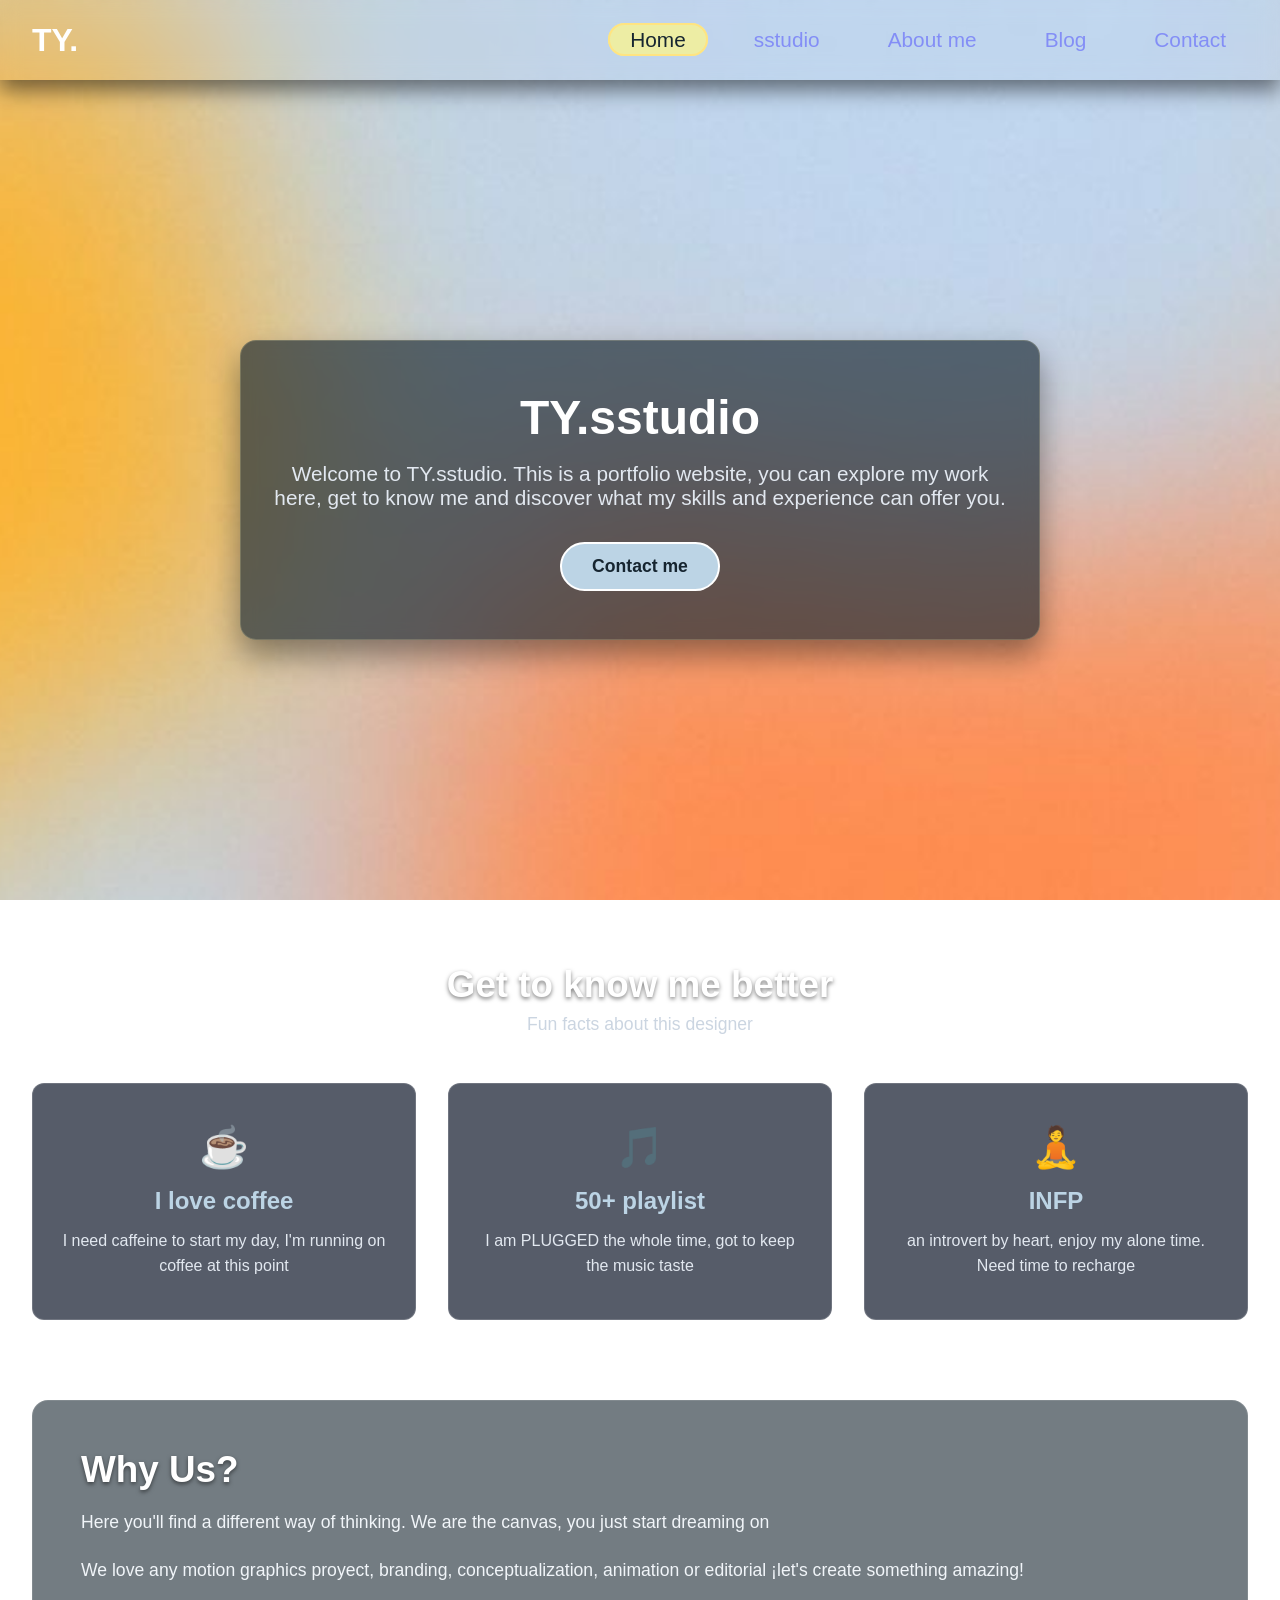
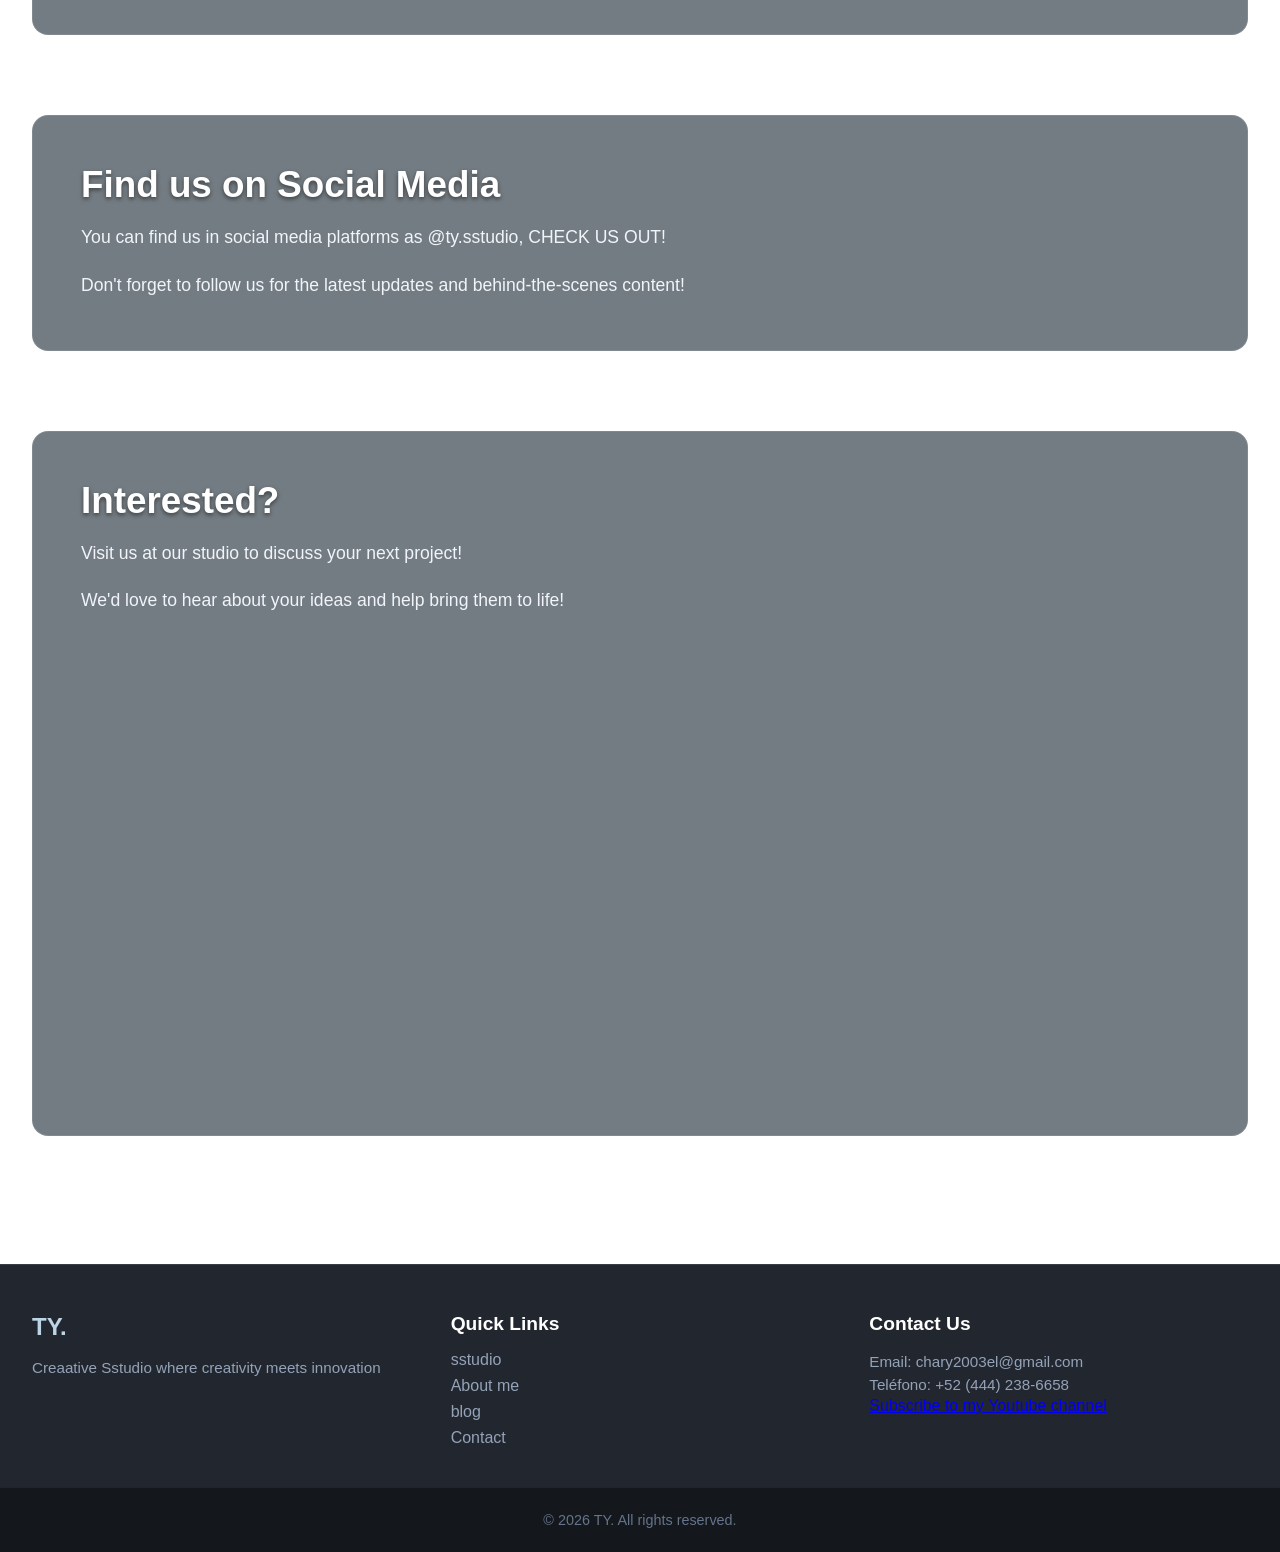
<file: index.html>
<!DOCTYPE html>
<html lang="es">
<head>
    <meta charset="UTF-8">
    <meta name="viewport" content="width=device-width, initial-scale=1.0">
    <title>Sitio Web Completo con Navegación Adaptativa</title>

    <!-- Enlace a la hoja de estilos CSS general -->
    <link rel="stylesheet" href="style.css">
</head>
<body>

    <!-- ==========================================
         HEADER / ENCABEZADO
         Contiene la barra de navegación (existente)
         y la sección Hero (banner principal de bienvenida).
         ========================================== -->
    <header class="site-header">
        
        <!-- BARRA DE NAVEGACIÓN (Estructura intacta) -->
        <nav class="navbar">
            <div class="navbar-container">
                <!-- Logotipo del sitio web -->
                <a href="index.html" class="navbar-logo">TY.</a>
                
                <!-- Botón de menú hamburguesa para dispositivos móviles -->
                <button class="navbar-toggle" aria-label="Abrir menú">
                    <span class="bar"></span>
                    <span class="bar"></span>
                    <span class="bar"></span>
                </button>

                <!-- Menú principal con enlaces de navegación -->
                <ul class="navbar-menu">
                    <li> <a href="#" class="active"> Home </a> </li>
                    <li> <a href="#about"> sstudio </a> </li>
                    <li> <a href="#services"> About me </a> </li>
                    <li> <a href="#blog"> Blog </a> </li>
                    <li> <a href="Contact.html"> Contact </a> </li>
                </ul>
            </div>
        </nav>

        <!-- SECCIÓN HERO
             Presentación visual de impacto justo debajo de la barra de navegación.
             Función: Captar la atención inmediata del visitante y ofrecer una acción directa (CTA). -->
        <div class="hero-container">
            <div class="hero-content">
                <!-- Título principal de la página -->
                <h1 class="hero-title">TY.sstudio</h1>
                <!-- Breve descripción o subtítulo persuasivo -->
                <p class="hero-subtitle">Welcome to TY.sstudio. This is a portfolio website, you can explore my work here, get to know me and discover what my skills and experience can offer you.</p>
                <!-- Botón de llamada a la acción (Call To Action) -->
                <a href="#contact" class="hero-btn">Contact me</a>
            </div>
        </div>

    </header>


    <!-- ==========================================
         MAIN / CONTENIDO PRINCIPAL
         Contenedor semántico principal del sitio web.
         Aloja el contenido relevante dividido en secciones.
         ========================================== -->
    <main class="main-content">

        <!-- SECCIÓN DE SERVICIOS / CARACTERÍSTICAS
             Función: Presentar los servicios o características clave en formato de cuadrícula (cards). -->
        <section id="services" class="content-section">
            <div class="section-header">
                <h2 class="section-title">Get to know me better</h2>
                <p class="section-description">Fun facts about this designer</p>
            </div>

            <!-- Cuadrícula flexible para organizar las tarjetas de información -->
            <div class="cards-grid">
                <!-- Tarjeta 1 -->
                <article class="card">
                    <div class="card-icon">☕</div>
                    <h3 class="card-title">I love coffee</h3>
                    <p class="card-text">I need caffeine to start my day, I'm running on coffee at this point</p>
                </article>

                <!-- Tarjeta 2 -->
                <article class="card">
                    <div class="card-icon">🎵</div>
                    <h3 class="card-title">50+ playlist</h3>
                    <p class="card-text">I am PLUGGED the whole time, got to keep the music taste</p>
                </article>

                <!-- Tarjeta 3 -->
                <article class="card">
                    <div class="card-icon">🧘</div>
                    <h3 class="card-title">INFP</h3>
                    <p class="card-text">an introvert by heart, enjoy my alone time. Need time to recharge</p>
                </article>
            </div>
        </section>


        <!-- SECCIÓN "ACERCA DE" / INFORMACIÓN
             Función: Ofrecer contexto adicional sobre la empresa o proyecto. -->
        <section id="about" class="content-section about-section">
            <div class="about-container">
                <div class="about-text">
                    <h2 class="section-title">Why Us?</h2>
                    <p>Here you'll find a different way of thinking. We are the canvas, you just start dreaming on </p>
                    <p>We love any motion graphics proyect, branding, conceptualization, animation or editorial ¡let's create something amazing!</p>
                </div>
            </div>
        </section>


         <section id="vlog" class="content-section about-section">
            <div class="about-container">
                <div class="about-text">
                    <h2 class="section-title">Find us on Social Media</h2>
                    <p>You can find us in social media platforms as @ty.sstudio, CHECK US OUT!</p>
                    <p>Don't forget to follow us for the latest updates and behind-the-scenes content!</p>
                </div>
            </div>
        </section>
        
        <section id="vlog" class="content-section about-section">
            <div class="about-container">
                <div class="about-text">
                    <h2 class="section-title">Interested?</h2>
                    <p>Visit us at our studio to discuss your next project!</p>
                    <p>We'd love to hear about your ideas and help bring them to life!</p>
                </div>
            </div>
            <div style="display: flex; justify-content: center; margin-top: 20px;">
                <iframe src="https://www.google.com/maps/embed?pb=!1m18!1m12!1m3!1d6044.053467873919!2d-73.98019652449906!3d40.76143673458835!2m3!1f0!2f0!3f0!3m2!1i1024!2i768!4f13.1!3m3!1m2!1s0x89c258f97bdb102b%3A0xea9f8fc0b3ffff55!2sThe%20Museum%20of%20Modern%20Art!5e0!3m2!1sen!2smx!4v1791229235404!5m2!1sen!2smx" width="800" height="450" style="border:0;" allowfullscreen="" loading="lazy" referrerpolicy="strict-origin-when-cross-origin"></iframe>
            </div>
        </section>

    </main>

    </main>


    <!-- ==========================================
         FOOTER / PIE DE PÁGINA
         Función: Mostrar información de derechos, enlaces útiles y redes sociales.
         ========================================== -->
    <footer id="contact" class="site-footer">
        <div class="footer-container">
            <!-- Columna 1: Información de marca -->
            <div class="footer-col">
                <h4 class="footer-brand">TY.</h4>
                <p class="footer-desc">Creaative Sstudio where creativity meets innovation</p>
            </div>

            <!-- Columna 2: Enlaces rápidos de navegación -->
            <div class="footer-col">
                <h5 class="footer-heading">Quick Links</h5>
                <ul class="footer-links">
                    <li><a href="#home">sstudio</a></li>
                    <li><a href="#about">About me</a></li>
                    <li><a href="#services">blog</a></li>
                    <li><a href="#contact">Contact</a></li>
                </ul>
            </div>

            <!-- Columna 3: Información de contacto -->
            <div class="footer-col">
                <h5 class="footer-heading">Contact Us</h5>
                <p>Email: chary2003el@gmail.com</p>
                <p>Teléfono: +52 (444) 238-6658</p>
                <a href="https://youtube.com/@stephaniesoo?si=7Jyva_hxXORup5xC" target="_blank" class="footer-btn">Subscribe to my Youtube channel</a>
            </div>
        </div>

        <!-- Barra inferior de derechos de autor -->
        <div class="footer-bottom">
            <p>&copy; 2026 TY. All rights reserved.</p>
        </div>
    </footer>

    <!-- Script de control del menú móvil -->
    <script src="script.js"></script>
</body>
</html>
</file>
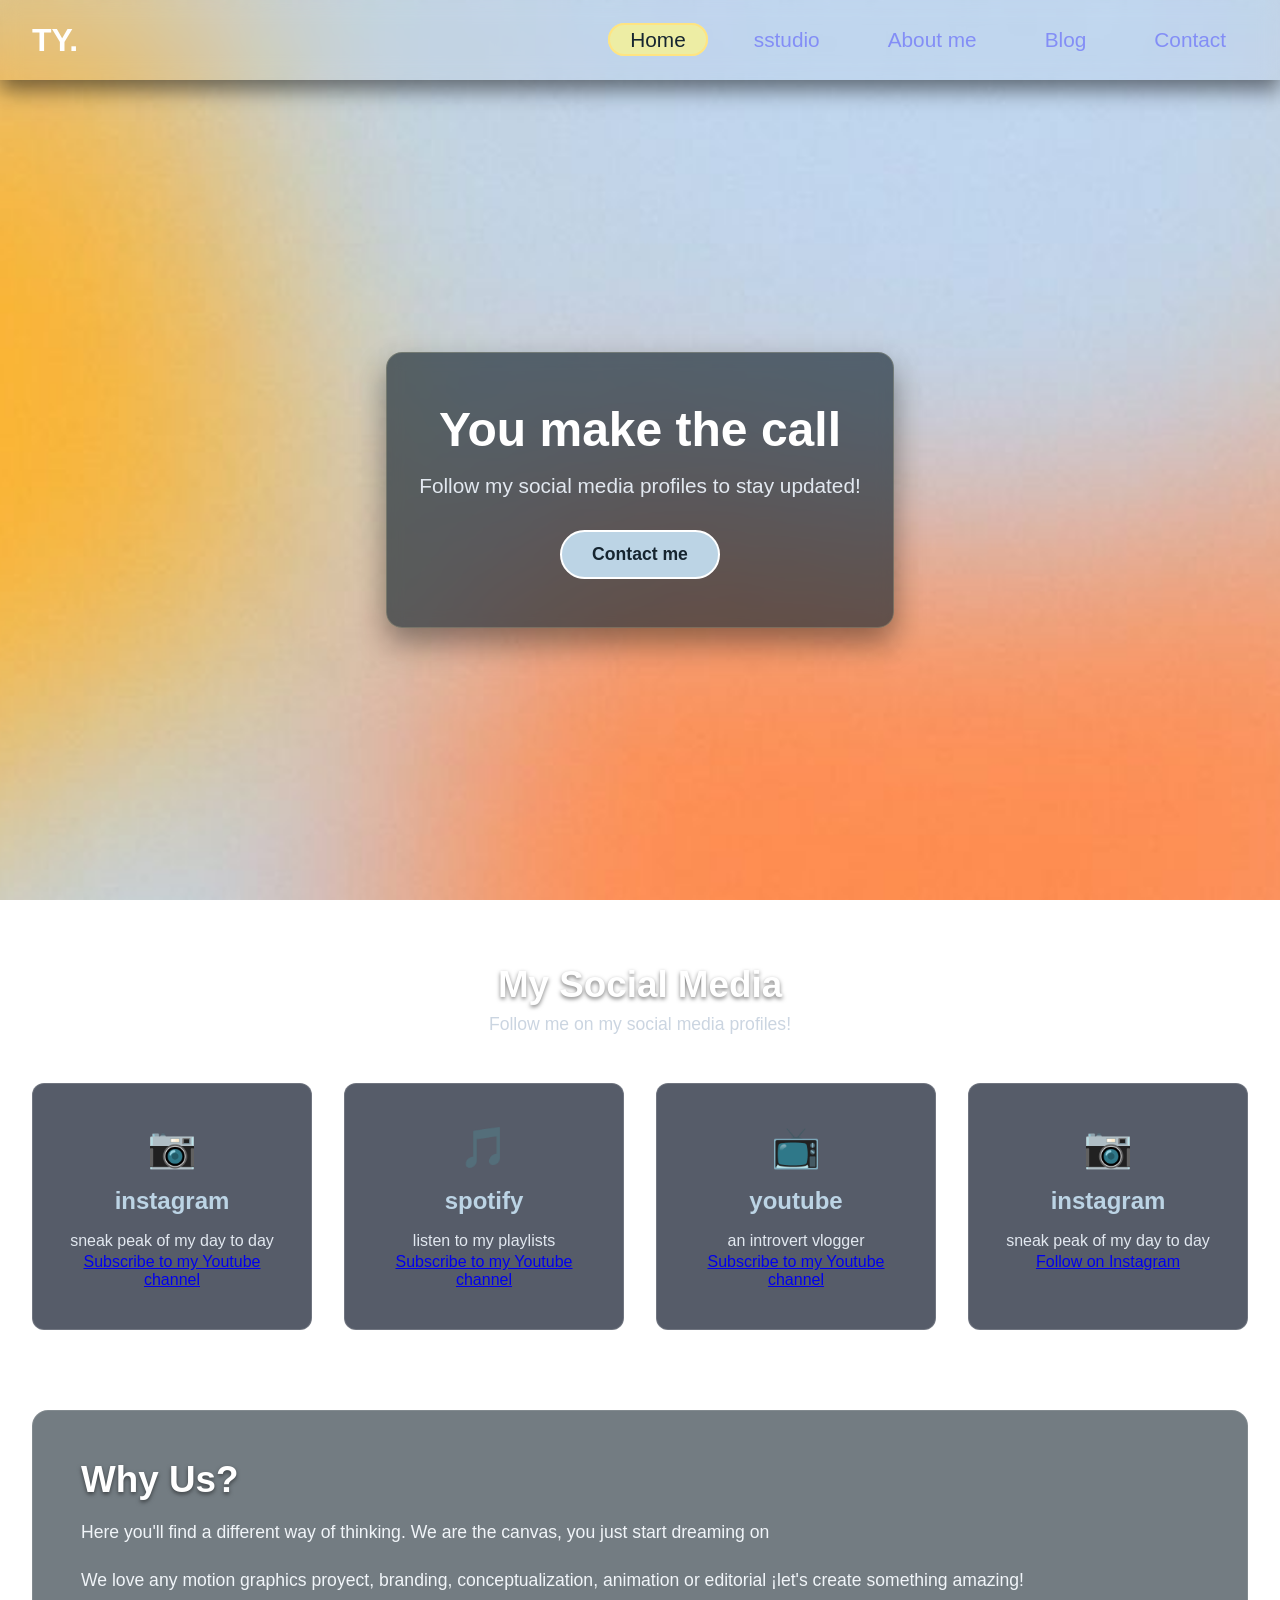
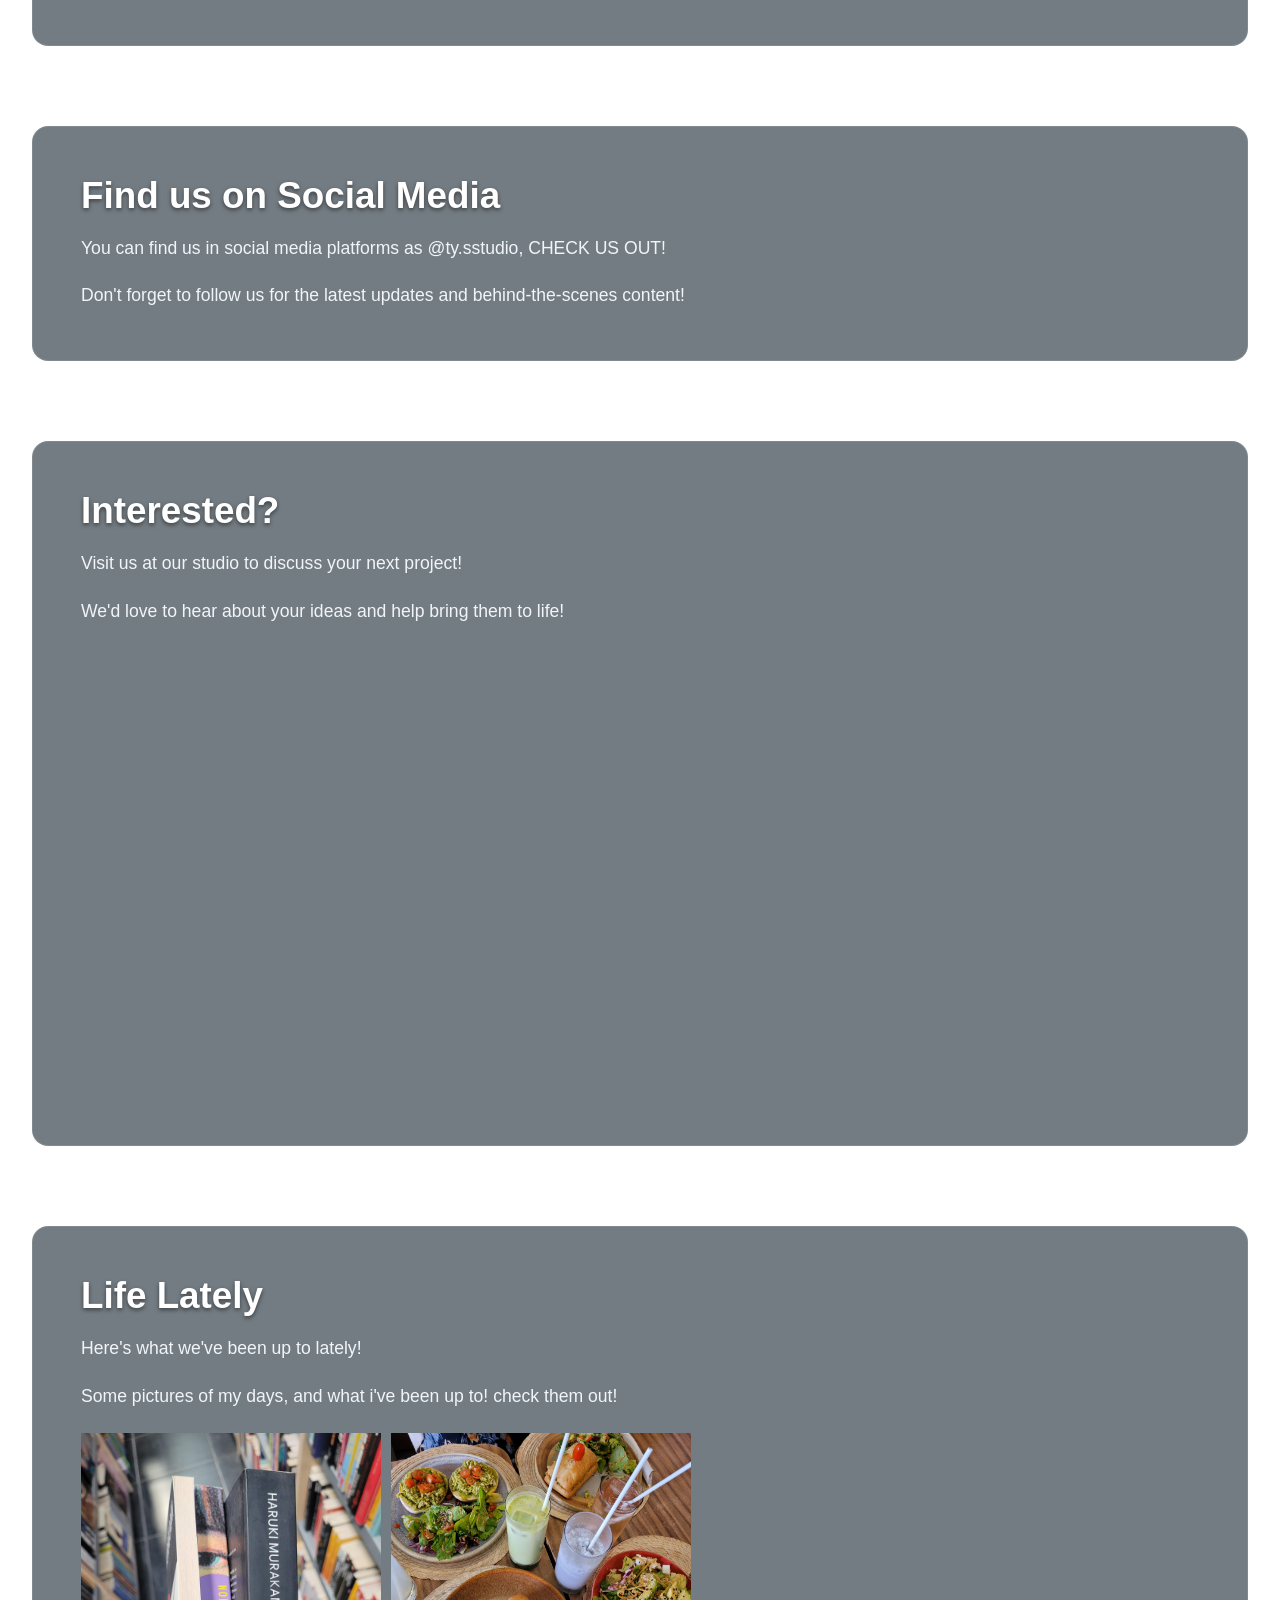
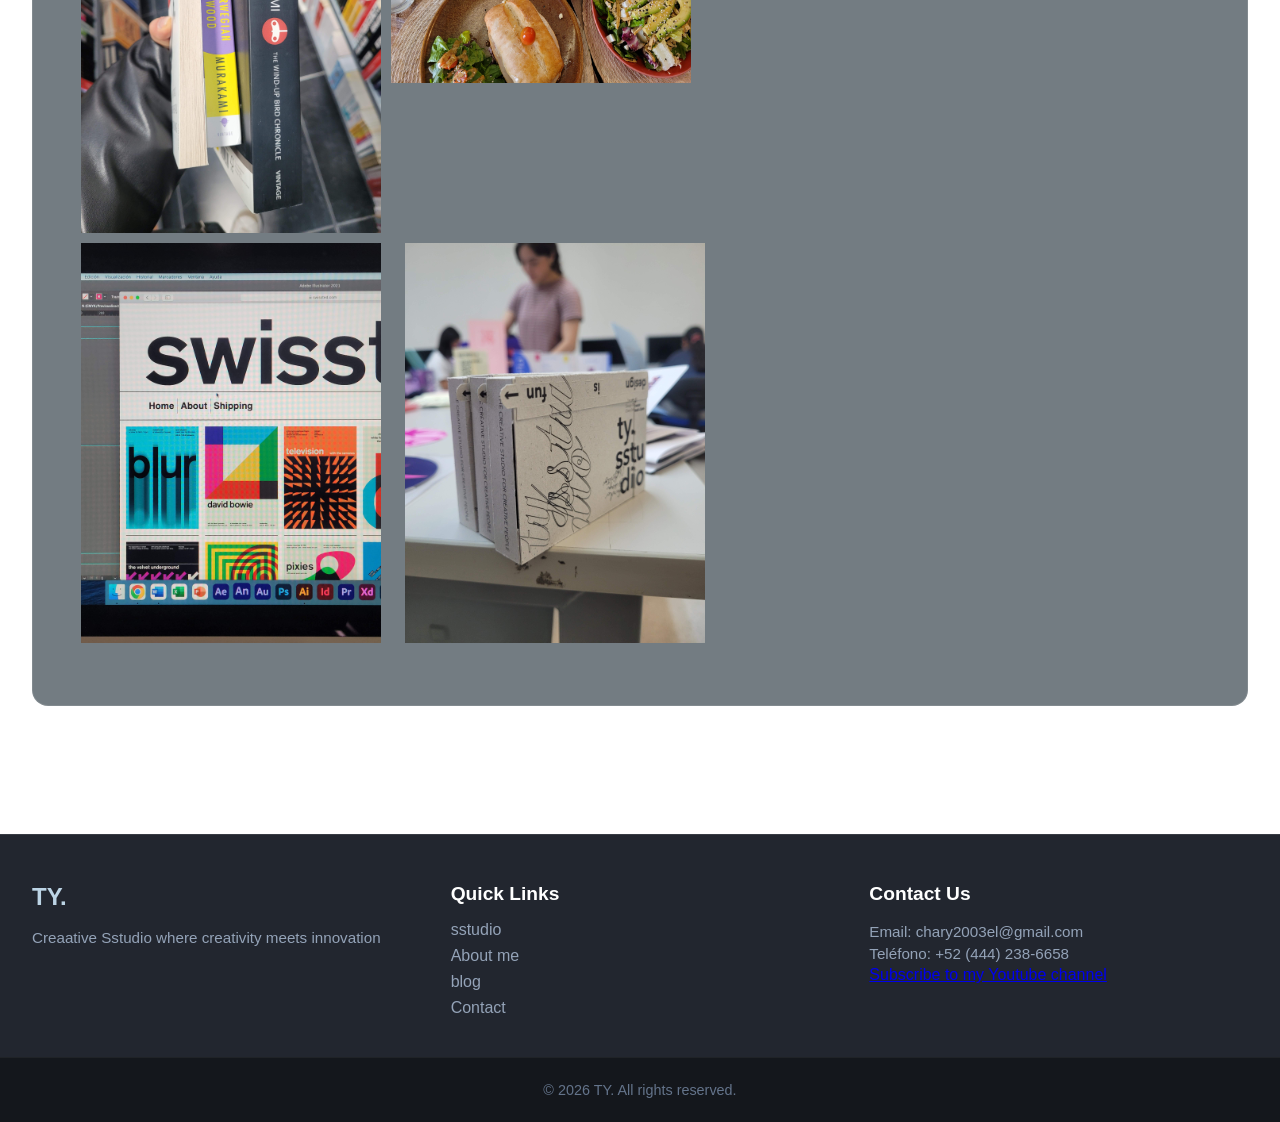
<file: Contact.html>
<!DOCTYPE html>
<html lang="es">
<head>
    <meta charset="UTF-8">
    <meta name="viewport" content="width=device-width, initial-scale=1.0">
    <title>Sitio Web Completo con Navegación Adaptativa</title>

    <!-- Enlace a la hoja de estilos CSS general -->
    <link rel="stylesheet" href="style.css">
</head>
<body>

    <!-- ==========================================
         HEADER / ENCABEZADO
         Contiene la barra de navegación (existente)
         y la sección Hero (banner principal de bienvenida).
         ========================================== -->
    <header class="site-header">
        
        <!-- BARRA DE NAVEGACIÓN (Estructura intacta) -->
        <nav class="navbar">
            <div class="navbar-container">
                <!-- Logotipo del sitio web -->
                <a href="index.html" class="navbar-logo">TY.</a>
                
                <!-- Botón de menú hamburguesa para dispositivos móviles -->
                <button class="navbar-toggle" aria-label="Abrir menú">
                    <span class="bar"></span>
                    <span class="bar"></span>
                    <span class="bar"></span>
                </button>

                <!-- Menú principal con enlaces de navegación -->
                <ul class="navbar-menu">
                    <li> <a href="#" class="active"> Home </a> </li>
                    <li> <a href="#about"> sstudio </a> </li>
                    <li> <a href="#services"> About me </a> </li>
                    <li> <a href="#blog"> Blog </a> </li>
                    <li> <a href="Contact.html"> Contact </a> </li>
                </ul>
            </div>
        </nav>

        <!-- SECCIÓN HERO
             Presentación visual de impacto justo debajo de la barra de navegación.
             Función: Captar la atención inmediata del visitante y ofrecer una acción directa (CTA). -->
        <div class="hero-container">
            <div class="hero-content">
                <!-- Título principal de la página -->
                <h1 class="hero-title">You make the call</h1>
                <!-- Breve descripción o subtítulo persuasivo -->
                <p class="hero-subtitle">Follow my social media profiles to stay updated!</p>
                <!-- Botón de llamada a la acción (Call To Action) -->
                <a href="#services" class="hero-btn">Contact me</a>
            </div>
        </div>

    </header>


    <!-- ==========================================
         MAIN / CONTENIDO PRINCIPAL
         Contenedor semántico principal del sitio web.
         Aloja el contenido relevante dividido en secciones.
         ========================================== -->
    <main class="main-content">

        <!-- SECCIÓN DE SERVICIOS / CARACTERÍSTICAS
             Función: Presentar los servicios o características clave en formato de cuadrícula (cards). -->
        <section id="services" class="content-section">
            <div class="section-header">
                <h2 class="section-title">My Social Media</h2>
                <p class="section-description">Follow me on my social media profiles!</p>
            </div>

            <!-- Cuadrícula flexible para organizar las tarjetas de información -->
            <div class="cards-grid">
                <!-- Tarjeta 1 -->
                <article class="card">
                    <div class="card-icon">📷</div>
                    <h3 class="card-title">instagram</h3>
                    <p class="card-text">sneak peak of my day to day</p>
                    <a href="https://youtube.com/@stephaniesoo?si=7Jyva_hxXORup5xC" target="_blank" class="footer-btn">Subscribe to my Youtube channel</a>
                </article>
                

                <!-- Tarjeta 2 -->
                <article class="card">
                    <div class="card-icon">🎵</div>
                    <h3 class="card-title">spotify</h3>
                    <p class="card-text">listen to my playlists</p>
                    <a href="https://youtube.com/@stephaniesoo?si=7Jyva_hxXORup5xC" target="_blank" class="footer-btn">Subscribe to my Youtube channel</a>
                </article>

                <!-- Tarjeta 3 -->
                <article class="card">
                    <div class="card-icon">📺</div>
                    <h3 class="card-title">youtube</h3>
                    <p class="card-text">an introvert vlogger</p>
                    <a href="https://youtube.com/@mildredsauce?si=87EpX9TsRyzwyQZu" target="_blank" class="footer-btn">Subscribe to my Youtube channel</a>
                </article>


                    <!-- Tarjeta 4 -->
                <article class="card">
                    <div class="card-icon">📷</div>
                    <h3 class="card-title">instagram</h3>
                    <p class="card-text">sneak peak of my day to day</p>
                    <a href="https://www.instagram.com/ty.sstudio?utm_source=ig_web_button_share_sheet&srtk=ZDNlZDc0MzIxNw==" target="_blank" class="footer-btn">Follow on Instagram</a>
                </article>
                
                
            </div>
        
        </section>


        <!-- SECCIÓN "ACERCA DE" / INFORMACIÓN
             Función: Ofrecer contexto adicional sobre la empresa o proyecto. -->
        <section id="about" class="content-section about-section">
            <div class="about-container">
                <div class="about-text">
                    <h2 class="section-title">Why Us?</h2>
                    <p>Here you'll find a different way of thinking. We are the canvas, you just start dreaming on </p>
                    <p>We love any motion graphics proyect, branding, conceptualization, animation or editorial ¡let's create something amazing!</p>
                </div>
            </div>
        </section>


         <section id="vlog" class="content-section about-section">
            <div class="about-container">
                <div class="about-text">
                    <h2 class="section-title">Find us on Social Media</h2>
                    <p>You can find us in social media platforms as @ty.sstudio, CHECK US OUT!</p>
                    <p>Don't forget to follow us for the latest updates and behind-the-scenes content!</p>
                </div>
            </div>
        </section>
        
        <section id="vlog" class="content-section about-section">
            <div class="about-container">
                <div class="about-text">
                    <h2 class="section-title">Interested?</h2>
                    <p>Visit us at our studio to discuss your next project!</p>
                    <p>We'd love to hear about your ideas and help bring them to life!</p>
                </div>
            </div>
            <div style="display: flex; justify-content: center; margin-top: 20px;">
                <iframe src="https://www.google.com/maps/embed?pb=!1m18!1m12!1m3!1d6044.053467873919!2d-73.98019652449906!3d40.76143673458835!2m3!1f0!2f0!3f0!3m2!1i1024!2i768!4f13.1!3m3!1m2!1s0x89c258f97bdb102b%3A0xea9f8fc0b3ffff55!2sThe%20Museum%20of%20Modern%20Art!5e0!3m2!1sen!2smx!4v1791229235404!5m2!1sen!2smx" width="800" height="450" style="border:0;" allowfullscreen="" loading="lazy" referrerpolicy="strict-origin-when-cross-origin"></iframe>
            </div>
        </section>

         <section id="vlog" class="content-section about-section">
            <div class="life-container">
                <div class="about-text">
                    <h2 class="section-title">Life Lately</h2>
                    <p>Here's what we've been up to lately!</p>
                    <p>Some pictures of my days, and what i've been up to! check them out!</p>
                    <div style=" display: flex; margin-top: 20px;">
                        <img src="books.jpg" alt="Image 1" style="width: 300px; height: auto; margin-right: 10px; margin-bottom: 10px;">
                        <img src="comida.jpg" alt="Image 2" style="width: 300px; height: 250px; margin-right: 10px; margin-bottom: 10px;">
                    </div>
                    <div>
                        <img src="compu1.jpg" alt="Image 3" style="width: 300px; height: auto; margin-right: 10px; margin-bottom: 10px;">
                        <img src="packaging.jpg" alt="Image 4" style="width: 300px; height: auto; margin-left: 10px; margin-bottom: 10px;">
                    </div>
                    </div>
                </div>
            </div>
        </section>
    </main>

    </main>


    <!-- ==========================================
         FOOTER / PIE DE PÁGINA
         Función: Mostrar información de derechos, enlaces útiles y redes sociales.
         ========================================== -->
    <footer id="contact" class="site-footer">
        <div class="footer-container">
            <!-- Columna 1: Información de marca -->
            <div class="footer-col">
                <h4 class="footer-brand">TY.</h4>
                <p class="footer-desc">Creaative Sstudio where creativity meets innovation</p>
            </div>

            <!-- Columna 2: Enlaces rápidos de navegación -->
            <div class="footer-col">
                <h5 class="footer-heading">Quick Links</h5>
                <ul class="footer-links">
                    <li><a href="#home">sstudio</a></li>
                    <li><a href="#about">About me</a></li>
                    <li><a href="#services">blog</a></li>
                    <li><a href="#contact">Contact</a></li>
                </ul>
            </div>

            <!-- Columna 3: Información de contacto -->
            <div class="footer-col">
                <h5 class="footer-heading">Contact Us</h5>
                <p>Email: chary2003el@gmail.com</p>
                <p>Teléfono: +52 (444) 238-6658</p>
                <a href="https://youtube.com/@stephaniesoo?si=7Jyva_hxXORup5xC" target="_blank" class="footer-btn">Subscribe to my Youtube channel</a>
            </div>
        </div>

        <!-- Barra inferior de derechos de autor -->
        <div class="footer-bottom">
            <p>&copy; 2026 TY. All rights reserved.</p>
        </div>
    </footer>

    <!-- Script de control del menú móvil -->
    <script src="script.js"></script>
</body>
</html>
</file>
<file: style.css>
/* ==========================================================================
IMPORTACIÓN DE FUENTES Y CONFIGURACIÓN GLOBAL
========================================================================== */
@import url('https://fonts.googleapis.com/css2?family=Fira+Sans:wght@300;400;500;600&family=Jost:ital,wght@0,100..900;1,100..900&family=Short+Stack&display=swap');

* {
  margin: 0;
  padding: 0;
  box-sizing: border-box;
}

body {
  font-family: "heebo", sans-serif;
  min-height: 100vh;
  background: url(./Gradient.jpg) no-repeat center center/cover fixed;
  color: #ffffff;
}

/* ==========================================================================
BARRA DE NAVEGACIÓN
========================================================================== */
.navbar {
  display: flex;
  align-items: center;
  justify-content: center;
  height: 80px;
  width: 100%;
  position: sticky;
  top: 0;
  background: transparent;
  box-shadow: 0 10px 20px rgba(0, 0, 0, 0.5);
  backdrop-filter: blur(10px);
  z-index: 999;
}

.navbar-container {
  display: flex;
  align-items: center;
  justify-content: space-between;
  width: 100%;
  padding: 0 2rem;
  max-width: 1600px;
}

.navbar-logo {
  font-size: 2rem;
  font-weight: 600;
  color: #fff;
  text-decoration: none;
  cursor: pointer;
}

.navbar-container .navbar-menu {
  display: flex;
  text-align: center;
  gap: 1.5rem;
  list-style: none;
}

.navbar-container .navbar-menu li a {
  text-decoration: none;
  color: #838ef6;
  font-size: 1.3rem;
  font-weight: 500;
  padding: 3px 20px;
  border-radius: 20px;
  border: 2px solid transparent;
  white-space: nowrap;
  transition: all 0.3s ease;
}

.navbar-container .navbar-menu li a:hover,
.navbar-container .navbar-menu li a.active {
  color: #162530;
  background: rgba(248, 243, 147, 0.8);
  border: 2px solid #ffe481;
}

.navbar-toggle {
  display: none;
  background: transparent;
  padding: 10px;
  border: none;
  cursor: pointer;
}

.bar {
  display: block;
  width: 25px;
  height: 3px;
  margin: 5px auto;
  background: #fff;
  transition: all 0.3s ease-in-out;
}

/* ==========================================================================
SECCIÓN HEADER / HERO
========================================================================== */
.hero-container {
  display: flex;
  align-items: center;
  justify-content: center;
  min-height: calc(100vh - 80px);
  padding: 2rem;
  text-align: center;
}

.hero-content {
  max-width: 800px;
  padding: 3rem 2rem;
  background: rgba(22, 37, 48, 0.65);
  backdrop-filter: blur(8px);
  border-radius: 16px;
  border: 1px solid rgba(237, 230, 172, 0.2);
  box-shadow: 0 15px 30px rgba(0, 0, 0, 0.4);
}

.hero-title {
  font-size: 3rem;
  font-weight: 700;
  margin-bottom: 1rem;
  line-height: 1.2;
}

.hero-subtitle {
  font-size: 1.3rem;
  font-weight: 300;
  margin-bottom: 2rem;
  color: #e2e8f0;
}

.hero-btn {
  display: inline-block;
  padding: 12px 30px;
  background: #bcd4e5;
  color: #162530;
  font-size: 1.1rem;
  font-weight: 600;
  text-decoration: none;
  border-radius: 30px;
  border: 2px solid #fff;
  transition: all 0.3s ease;
}

.hero-btn:hover {
  background: #fff;
  color: #0f172a;
  transform: translateY(-3px);
  box-shadow: 0 10px 20px rgba(0, 0, 0, 0.3);
}

/* ==========================================================================
SECCIÓN MAIN / CONTENIDO PRINCIPAL
========================================================================== */
.main-content {
  max-width: 1400px;
  margin: 0 auto;
  padding: 4rem 2rem;
  display: flex;
  flex-direction: column;
  gap: 5rem;
}

.content-section {
  width: 100%;
}

.section-header {
  text-align: center;
  margin-bottom: 3rem;
}

.section-title {
  font-size: 2.3rem;
  font-weight: 600;
  margin-bottom: 0.5rem;
  text-shadow: 0 2px 4px rgba(0,0,0,0.5);
}

.section-description {
  font-size: 1.1rem;
  color: #cbd5e1;
}

.cards-grid {
  display: grid;
  grid-template-columns: repeat(auto-fit, minmax(280px, 1fr));
  gap: 2rem;
}

.card {
  background: rgba(15, 23, 42, 0.7);
  backdrop-filter: blur(10px);
  border: 1px solid rgba(255, 255, 255, 0.15);
  padding: 2.5rem 1.5rem;
  border-radius: 12px;
  text-align: center;
  transition: transform 0.3s ease, box-shadow 0.3s ease;
}

.card:hover {
  transform: translateY(-8px);
  box-shadow: 0 12px 25px rgba(0, 0, 0, 0.5);
  border-color: rgba(188, 212, 229, 0.5);
}

.card-icon {
  font-size: 2.5rem;
  margin-bottom: 1rem;
}

.card-title {
  font-size: 1.5rem;
  margin-bottom: 0.8rem;
  color: #bcd4e5;
}

.card-text {
  font-size: 1rem;
  color: #e2e8f0;
  line-height: 1.6;
}

.about-section {
  background: rgba(22, 37, 48, 0.6);
  backdrop-filter: blur(10px);
  padding: 3rem;
  border-radius: 16px;
  border: 1px solid rgba(255, 255, 255, 0.1);
}

.about-text p {
  font-size: 1.1rem;
  line-height: 1.8;
  margin-top: 1rem;
  color: #f1f5f9;
}

/* ==========================================================================
SECCIÓN FOOTER / PIE DE PÁGINA
========================================================================== */
.site-footer {
  background: rgba(10, 15, 25, 0.9);
  backdrop-filter: blur(12px);
  border-top: 1px solid rgba(255, 255, 255, 0.1);
  padding-top: 3rem;
  margin-top: 4rem;
}

.footer-container {
  max-width: 1400px;
  margin: 0 auto;
  padding: 0 2rem 2rem 2rem;
  display: grid;
  grid-template-columns: repeat(auto-fit, minmax(220px, 1fr));
  gap: 2.5rem;
}

.footer-col .footer-brand {
  font-size: 1.5rem;
  font-weight: 600;
  margin-bottom: 1rem;
  color: #bcd4e5;
}

.footer-col .footer-desc,
.footer-col p {
  font-size: 0.95rem;
  color: #94a3b8;
  line-height: 1.5;
}

.footer-heading {
  font-size: 1.2rem;
  margin-bottom: 1rem;
  color: #fff;
}

.footer-links {
  list-style: none;
}

.footer-links li {
  margin-bottom: 0.5rem;
}

.footer-links a {
  color: #94a3b8;
  text-decoration: none;
  transition: color 0.2s ease;
}

.footer-links a:hover {
  color: #bcd4e5;
}

.footer-bottom {
  text-align: center;
  padding: 1.5rem;
  background: rgba(0, 0, 0, 0.4);
  font-size: 0.9rem;
  color: #64748b;
  border-top: 1px solid rgba(255, 255, 255, 0.05);
}

/* ==========================================================================
REGLAS RESPONSIVAS (MEDIA QUERIES)
========================================================================== */
@media (max-width: 880px) {
  .navbar {
    backdrop-filter: none;
  }

  .navbar-container .navbar-menu {
    display: none;
    flex-direction: column;
    align-items: flex-start;
    gap: 1.7rem !important;
    position: absolute;
    height: 100vh;
    width: 250px;
    top: 0;
    right: 0;
    padding: 5rem 1.5rem;
    box-shadow: 0 10px 10px rgba(0, 0, 0, 0.5);
    backdrop-filter: blur(10px);
  }

  .navbar-container .navbar-menu.active {
    display: flex;
  }

  .navbar-toggle {
    display: block;
    z-index: 999;
  }

  .navbar-toggle.active .bar:nth-child(2) {
    opacity: 0;
  }

  .navbar-toggle.active .bar:nth-child(1) {
    transform: translateY(8px) rotate(45deg);
  }

  .navbar-toggle.active .bar:nth-child(3) {
    transform: translateY(-8px) rotate(-45deg);
  }

  .hero-title {
    font-size: 2.3rem;
  }

  .hero-subtitle {
    font-size: 1.1rem;
  }

  .main-content {
    padding: 3rem 1.5rem;
    gap: 3.5rem;
  }

  .cards-grid {
    grid-template-columns: repeat(2, 1fr);
  }

  .about-section {
    padding: 2rem;
  }
}

@media (max-width: 720px){
  iframe {
    width: 370px;
    height: 300px;
  }
}
@media (max-width: 480px) {
  .navbar-container {
    padding: 0 1rem;
  }

  iframe{
    width: 300px;
    height:200px;
  }

  .navbar-logo {
    font-size: 1.7rem;
  }

  .navbar-container .navbar-menu li a {
    font-size: 1.2rem;
    padding: 3px 15px;
  }

  .hero-container {
    padding: 1rem;
  }

  .hero-content {
    padding: 2rem 1rem;
  }

  .hero-title {
    font-size: 1.8rem;
  }

  .hero-subtitle {
    font-size: 1rem;
  }

  .hero-btn {
    width: 100%;
    text-align: center;
  }

  .cards-grid {
    grid-template-columns: 1fr;
  }

  .section-title {
    font-size: 1.8rem;
  }

  .footer-container {
    grid-template-columns: 1fr;
    gap: 2rem;
    padding: 0 1.5rem 2rem 1.5rem;
  }
}

@media (max-width: 410px) {
    iframe {
      display: none;
    }
  }
</file>
